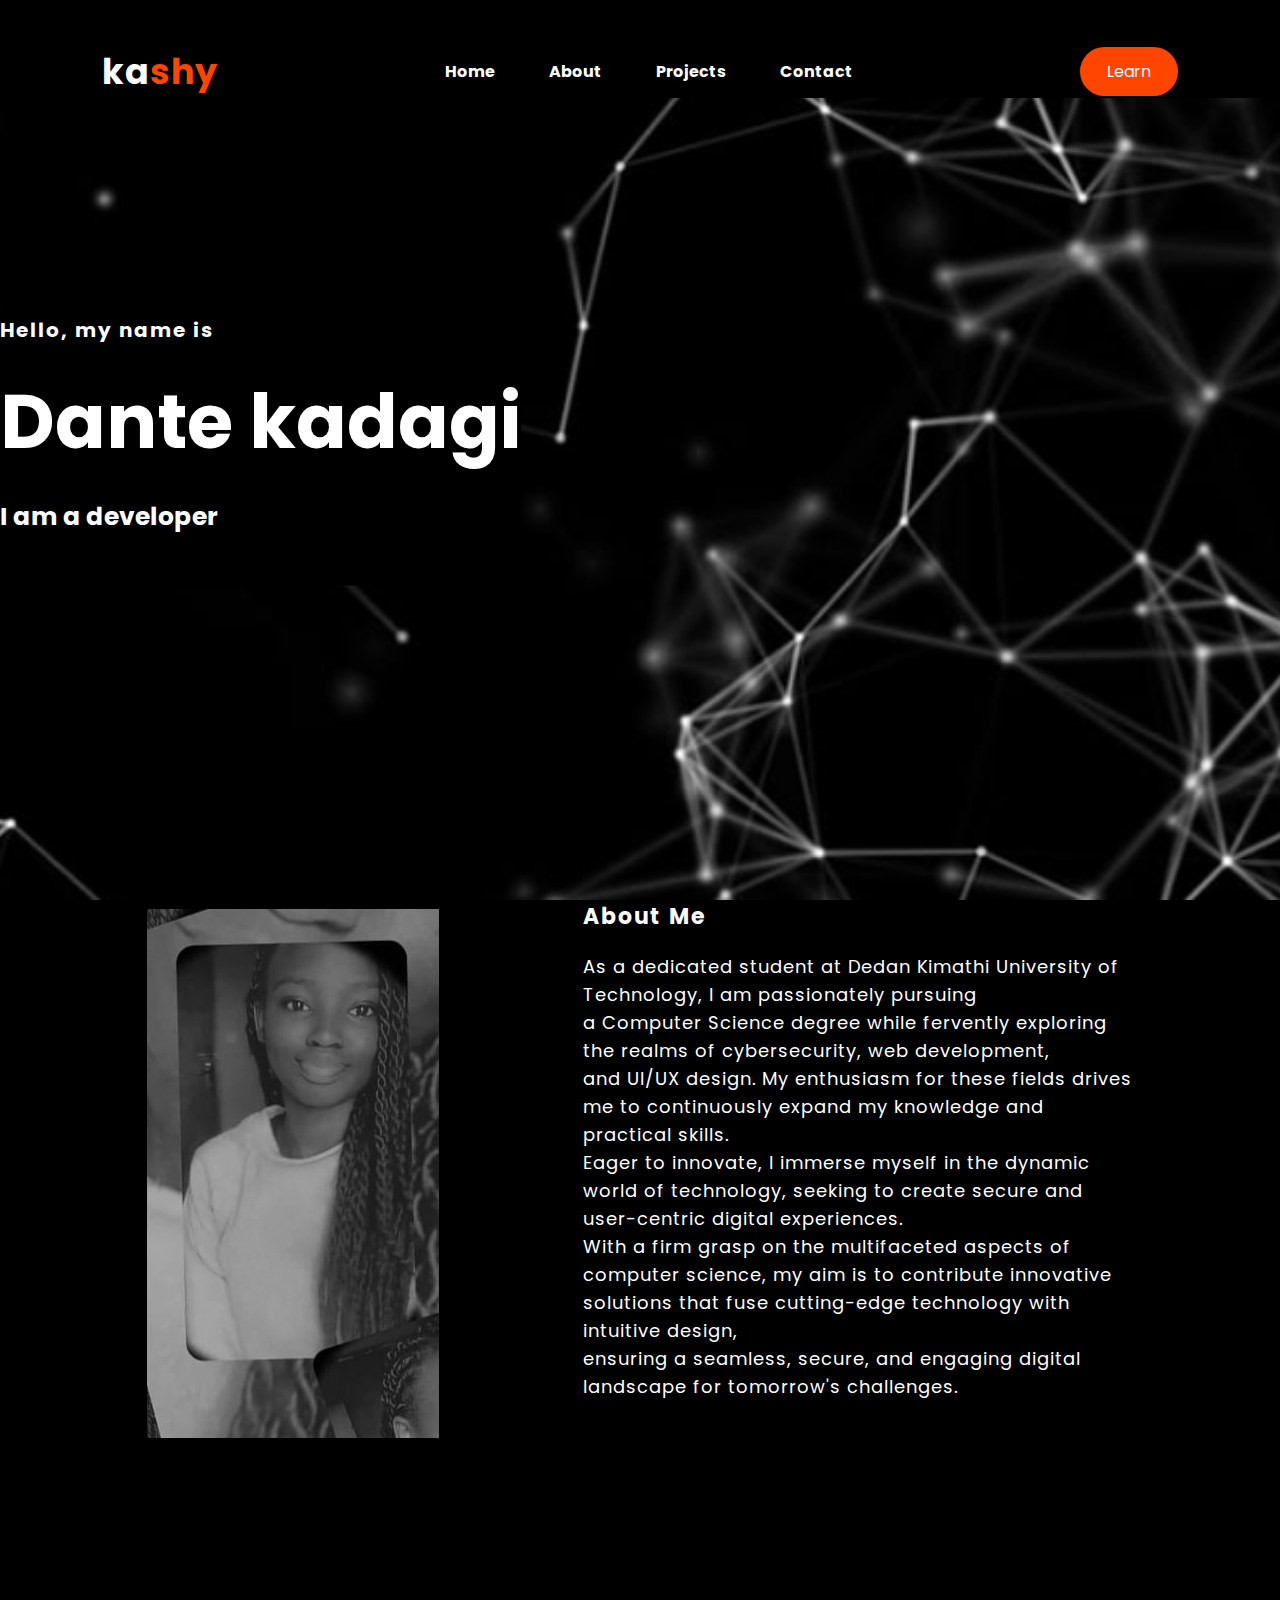
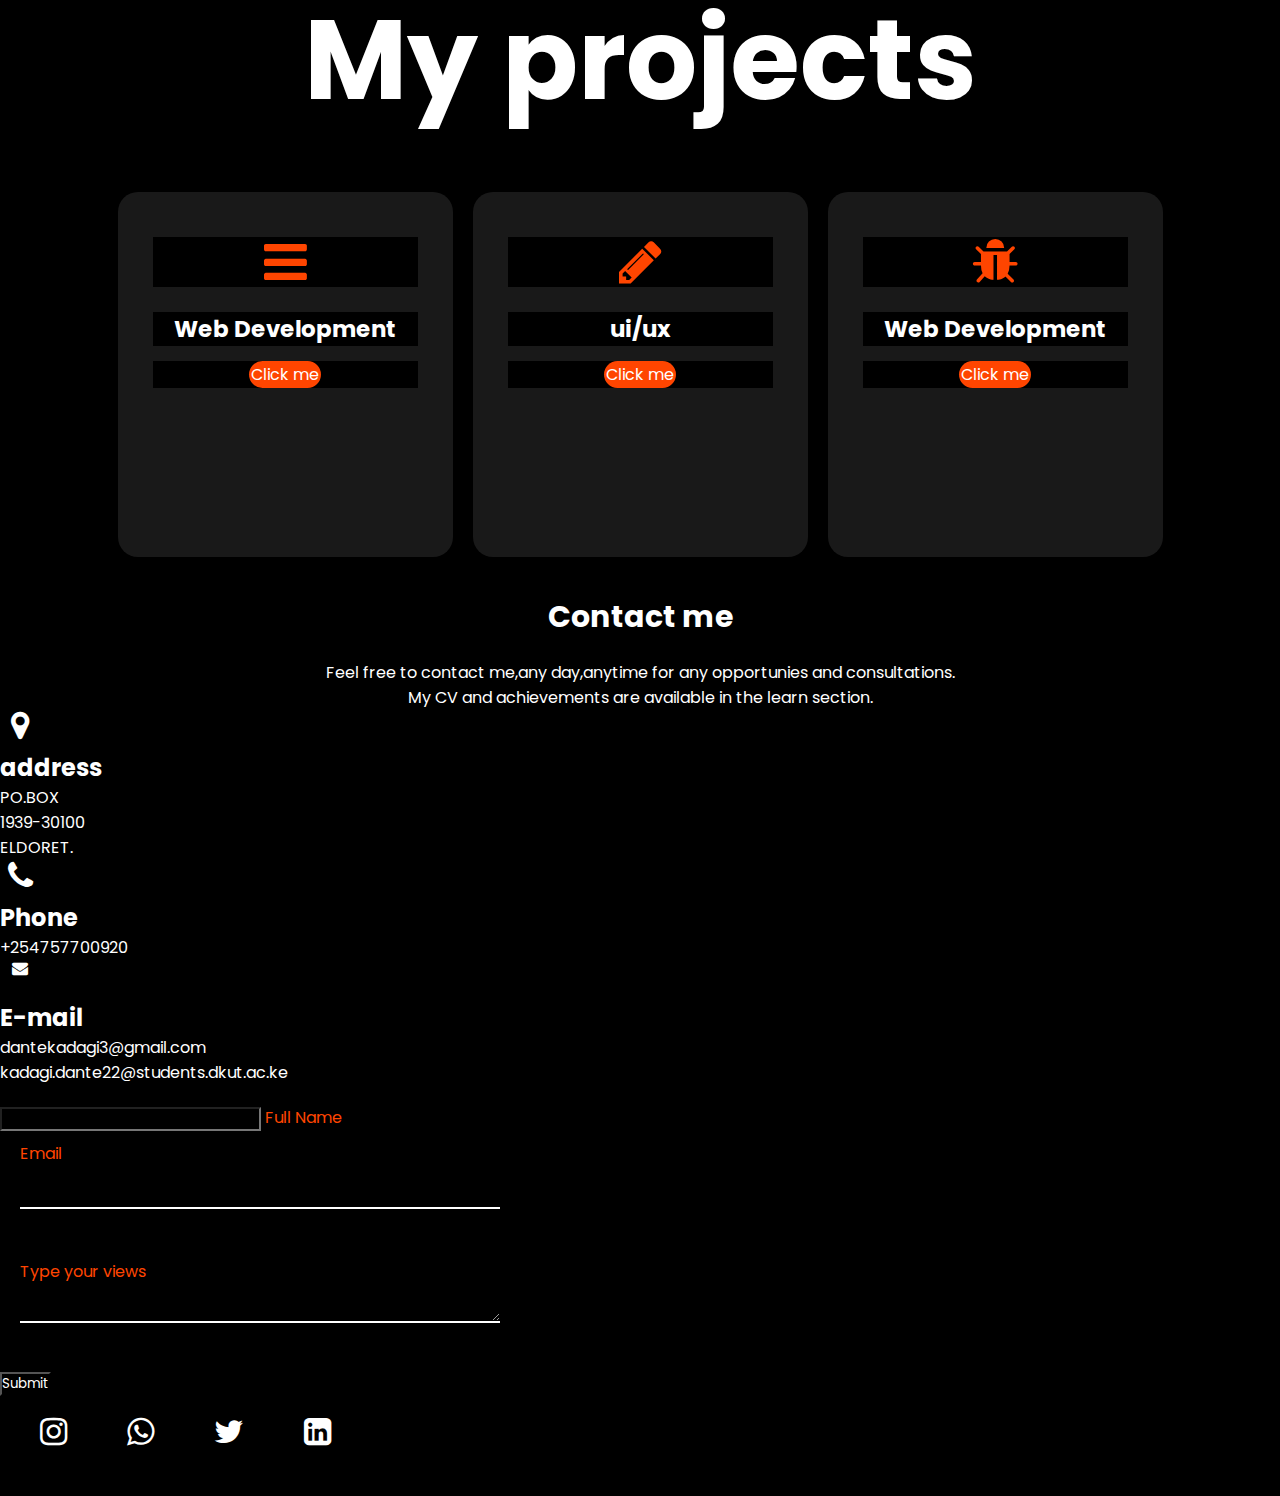
<file: index.html>
<!DOCTYPE html>
<html lang="en">
<head>
    <meta charset="UTF-8">
    <meta name="viewport" content="width=device-width, initial-scale=1.0" >
    <title>myportfolio</title>
   <link rel="stylesheet" href=" https://cdnjs.cloudflare.com/ajax/libs/font-awesome/4.7.0/css/font-awesome.min.css
   ">
   <link rel="preconnect" href="https://fonts.googleapis.com">
<link rel="preconnect" href="https://fonts.gstatic.com" crossorigin>
<link href="https://fonts.googleapis.com/css2?family=Poppins:wght@300&display=swap" rel="stylesheet">
    <link rel="stylesheet" href="port.css">
    <!--bootstrap cdn-->
    <link rel="stylesheet" href="">
   
</head>
<body>
    <!--welcome section-->
    <div class="welcome">
        <nav>
            <h2 class="myname">ka<span>shy</span></h2>
            <ul>
                <li><a href="#">Home</a></li>
                <li><a href="#about">About</a></li>
                <li><a href="#projects">Projects</a></li>
                <li><a href="#container">Contact</a></li>
            </ul>
            <a href="#" class="btn">Learn</a>
        </nav>
<div class="words">
    <h4>Hello, my name is</h4>
    <h1>Dante kadagi</h1>
    <h3>I am a developer</h3>

</div>
    </div>
    <!--about section-->
    <section id="about">
        <div class="main">
            <img src="photo.jpg">
            <div class="text">
                <h2>About me</h2>
                <p>
                    As a dedicated student at Dedan Kimathi University of Technology, I am passionately pursuing <br>
                    a Computer Science degree while fervently exploring the realms of cybersecurity, web development, <br>
                    and UI/UX design. My enthusiasm for these fields drives me to continuously expand my knowledge and practical skills.<br>
                     Eager to innovate, I immerse myself in the dynamic world of technology, seeking to create secure and user-centric digital experiences.<br> 
                     With a firm grasp on the multifaceted aspects of computer science, my aim is to contribute innovative solutions that fuse cutting-edge technology with intuitive design, <br>
                    ensuring a seamless, secure, and engaging digital landscape for tomorrow's challenges.
                </p>
            
            </div>

        </div>

    </section>
    <!--projects section-->
    <div id="projects">
    <div class="projo">
    <div class="title">
        <h2>My projects</h2>

    </div>
    <div class="box">
        <div class="card">
            <i class="fa fa-bars" aria-hidden="true"></i>
            <h5>Web Development</h5>  
            <div class="intxt">
           <!-- <p>Click to visit my webdev projects</p>-->
            <p style="text-align: center;">
                <a class="button" href="https://github.com/dantekadagi3/INTERNETAPP.git">Click me</a>
            </p>

            </div>
        </div>
        <div class="card">
            <i class="fa fa-pencil" aria-hidden="true"></i>
            <h5>ui/ux</h5>  
            <div class="intxt">
           <!-- <p>Click to see my ui/ux projects</p>-->
            <p style="text-align: center;">
                <a class="button" href="https://github.com/dantekadagi3">Click me</a>
            </p>

            </div>
    </div>
    <div class="card">
        <i class="fa fa-bug" aria-hidden="true"></i>
        <h5>Web Development</h5>  
        <div class="intxt">
      <!-- <p>Click to visit my cybersecurity projects</p>-->
        <p style="text-align: center;">
            <a class="button" href="https://github.com/dantekadagi3">Click me</a>
        </p>

        </div>
    </div>
    </div>
</section>
    <!--contact section-->
    <div id="container">
        <header>
            <h1>Contact me</h1>
            <p>
                Feel free to contact me,any day,anytime for any opportunies and consultations.<br>
                My CV and achievements are available in the learn section.
            </p>
            </header>
        <div class="content">
        <div class="contact-form">
            <section>
                <i class="fa fa-map-marker fa-2x" aria-hidden="true"></i>
                <h2>address</h2>
                <p>
                    PO.BOX<br>
                    1939-30100<br>
                    ELDORET.
                </p>
            </section>
            <section>
                <i class="fa fa-phone  fa-2x" aria-hidden="true"></i>
                <h2>Phone</h2>
                <p>+254757700920</p>
            </section>
            <section>
                <i class="fa fa-envelope" aria-hidden="true"></i>
                <h2>E-mail</h2>
                <p>
                    dantekadagi3@gmail.com
                </p>
                <p>
                    kadagi.dante22@students.dkut.ac.ke
                </p>
            </section>
        </div>
    </div>
    <form>
        <div class="form">
            <div class="right">
                <div class="contact.form">
                    <input type="text" name="fullName"required>
                    <span>Full Name</span>
                </div>
                <div class="contact-form">
                    <input type="Email" required>
                    <span>Email</span>
                </div>
                <div class="contact-form">
                    <textarea name="text"></textarea>
                    <span>
                        Type your views
                    </span>
                </div class="contact-form">
                <input type="submit" name="submit">
                
            </div>
        </div>
    </form>
    <div class="media">
        <li><i class="fa fa-instagram fa-2x" aria-hidden="true"></i></li>
        <li><i class="fa fa-whatsapp fa-2x" aria-hidden="true"></i></li>
        <li><i class="fa fa-twitter fa-2x" aria-hidden="true"></i></li>
        <li><i class="fa fa-linkedin-square fa-2x" aria-hidden="true"></i></li>
    </div>
    <div class="empty">

    </div>
</section>
</div>
</body>



</html>
</file>
<file: port.css>
*{
    padding:0;
    margin:0;
    font-family: 'Poppins', sans-serif;
    box-sizing:border-box;
    background-color: black;
    color: white;
}
.welcome{
    height:100vh;
    width:100%;
    background-image: url(back.png);
    background-size: cover;
    background-position: center;
}
nav{
    display: flex;
    align-items: center;
    justify-content: space-between;
    padding-top: 45px;
    padding-left: 8%;
    padding-right: 8%;
}
.myname{
    font-size: 35px;
    letter-spacing: 1px;
    cursor: pointer;
    
}
span{
    color: orangered;
}
nav ul li {
    list-style-type: none;
    display: inline-block;
    padding: 10px 25px;
}
nav ul li a{
    text-decoration: none;
    font-weight: bold;
    text-transform: capitalize;
    cursor: pointer;
}
nav ul li a:hover{
    color: orangered;
    cursor: pointer;
}
.btn{
    background-color: orangered;
    text-decoration: none;
    border-radius: 30px;
    padding: 10px 25px;
    border: 2px solid transparent;
}
.words{
    position: absolute;
    top:50%;
    left: 0%;
    transform: translateY(-50%);
    align-items: left;
}
h1{
    margin:20px 0px 20px;
    font-size: 75px;
}
h3{
    font-size: 25px;
    margin-bottom: 50px;
}
h4{
    letter-spacing: 2px;
    font-size: 20px;
}
.about{
    width:100%;
    padding:100px 0px;

}
.about img{
    height:auto;
    width:430px;
}
.text{
    width:550px;
   

}
.main{
    width:1130px;
    max-width:95%;
    margin:0 auto;
    display:flex;
    align-items: center;
    justify-content:space-around;
}
.text h2{
    font-size:75px;
    text-transform:capitalize;
    margin-bottom:20px;
}
.text h2{
    letter-spacing: 2px;
    font-size: 22px;
    text-transform: capitalize;
    margin-bottom:20px;
}
.text p{
    letter-spacing: 1px;
    line-height: 28px;
    font-size: 18px;
    margin-bottom: 45px;

}
header{
    position: relative;/*changed from absolute to relative*/
    text-align:center;
    width:100%;
    left:0;/*changed from 12% */
   
}
header h1{
    font-size: 30px;

}

.empty{
    width:100%;
    /*height: 100vh;*/
    background-color: rgba(0,0,0, 0.5);
    position:absolute;
   
    z-index:-1;
}
.content section{
    display:flex;
   /* min-height: 110vh;*/
   flex-direction: row;/*changed from column*/
   
   


}
.content section{
    margin-top:0;
    margin-left: 0;/*changed from 2vh*/
    display: flex;/*this was added*/
    flex-direction: column;
}
.contact-form{
    /*margin-top: 7rem;*/
    width:100%;
    max-width: 600px;
    position: relative;
    margin-left: 0 auto;
    justify-content: space-between;
    min-height: auto;
    align-items: flex-start;
    margin-bottom: 20px;

}
section i{
    border-radius: 50%;
    width: 40px;
    height: 40px;
    text-align: center;
    
   

}
.form{
    display:flex;
    position: relative;
  /* margin-left: 50%;
   justify-content: center;
   align-items: center;
   min-height: 110vh;*/

}
.form .contact-form input{
    width: 30rem;
    background-color: transparent;
    border: 0;
    border: transparent;
    margin: 20px;
    padding: 20px;
    font-size: 10px;
    border-bottom: 2px solid #fff;
}
.form .contact-form input~span{
    position:absolute;
    left:20px;
    transition: 0.9s ease-in-out;
    margin-top: 10px;


}
.form .contact-form input:focus~span{
    transform:translateY(-20px);
    pointer-events: none;
}
.form .contact-form textarea{
    width: 30rem;
    border: 0;
    background-color: transparent;
    margin: 20px;
    font-size: 17px;
    border-bottom: 2px solid #fff;
    margin-bottom: 20px;

}
.form .contact-form  textarea~span{
    position: absolute;
    left: 20px;
    margin-top: 10px;
    transition: 0.9s ease-in-out;
}
.form .contact-form  textarea:focus~span{
    transform:translateY(-20px);
    pointer-events: none;
}
form .contact-form input[type="submit"] {
    background-color: #191919;
    border: 2px solid orangered;
    font-size: 18px;
    width: 50%;
    height: 40px;
    margin-top: -5px;
  }
  
  .form
   
  .contact-form
   
  input[type="submit"]:hover {
    background-color: transparent;
    color: orangered;
  }
.media{
    position: relative;
    margin:0 10px;
    display: block;
    list-style: none;
}
.media li{
    margin:20px 30px;
    float:left;
}
.form .contact-form input[type="text"] {
    width: 30rem;
    border: 0;
    background-color: transparent;
    margin: 20px;
    font-size: 17px;
    border-bottom: 2px solid #fff;
    margin-bottom: 20px;
  }
  
  .form .contact-form input[type="text"]~span {
    position: absolute;
    left: 20px;
    margin-top: 10px;
    transition: 0.9s ease-in-out;
  }
  
  .form .contact-form input[name="fullName"]:focus~span {
    transform: translateY(-20px);
    pointer-events: none;
  }
.projo{
    width:100%;
    padding:100px 0px;

}
.title{
    font-size: 75px;
    width:1130px;
    margin: 30px auto;
    text-align: center;
}
.box{
    display: flex;
    justify-content: center;
    align-items: center;
    min-height: 400px;
}
.card{
    height:365px ;
    width: 335px;
    padding: 20px 35px;
    background-color: #191919;
    border-radius: 20px;
    margin: 10px;
    position: relative;
    overflow: hidden;
    text-align: center;
}
.card i{
    font-size: 50px;
    display: block;
    text-align: center;
    margin: 25px 0px;
    color:orangered
}
h5{
    font-size: 23px;
    margin-bottom: 15px;

}
.card p{
    font-size: 16px;
    line-height: 27px;

}
.card .button{
    background-color: orangered;
    text-decoration: none;
    border-radius: 30px;
    padding: 8px px;
    border: 2px solid transparent;
}

.card button:hover{
    background-color: transparent;
}
</file>
